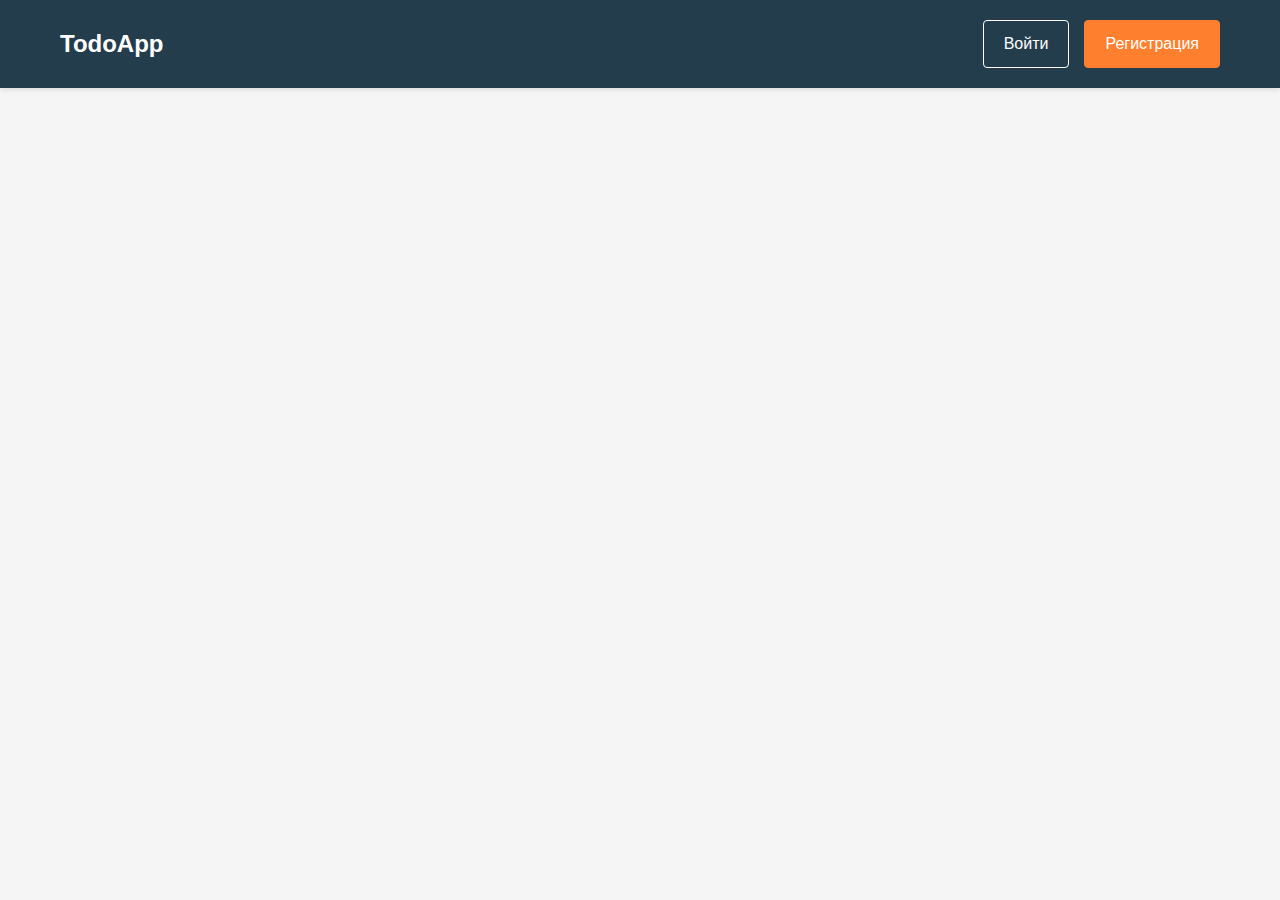
<file: static/templates/index.html>
<!DOCTYPE html>
<html lang="ru">

<head>
    <meta charset="UTF-8">
    <meta name="viewport" content="width=device-width, initial-scale=1.0">
    <link rel="stylesheet" href="/static/css/index.css">
    <link rel="icon" href="/static/images/icons/pudge.ico" type="image/x-icon">
    <title>{{ .Title }} </title>
</head>

<body>
    <header>
        <div class="container">
            <nav>
                <div class="logo">TodoApp</div>
                <div class="auth-buttons">
                    <a href="/auth/login" class="btn btn-login">Войти</a>
                    <a href="/auth/register" class="btn btn-register">Регистрация</a>
                </div>
            </nav>
        </div>
    </header>
</body>

</html>
</file>
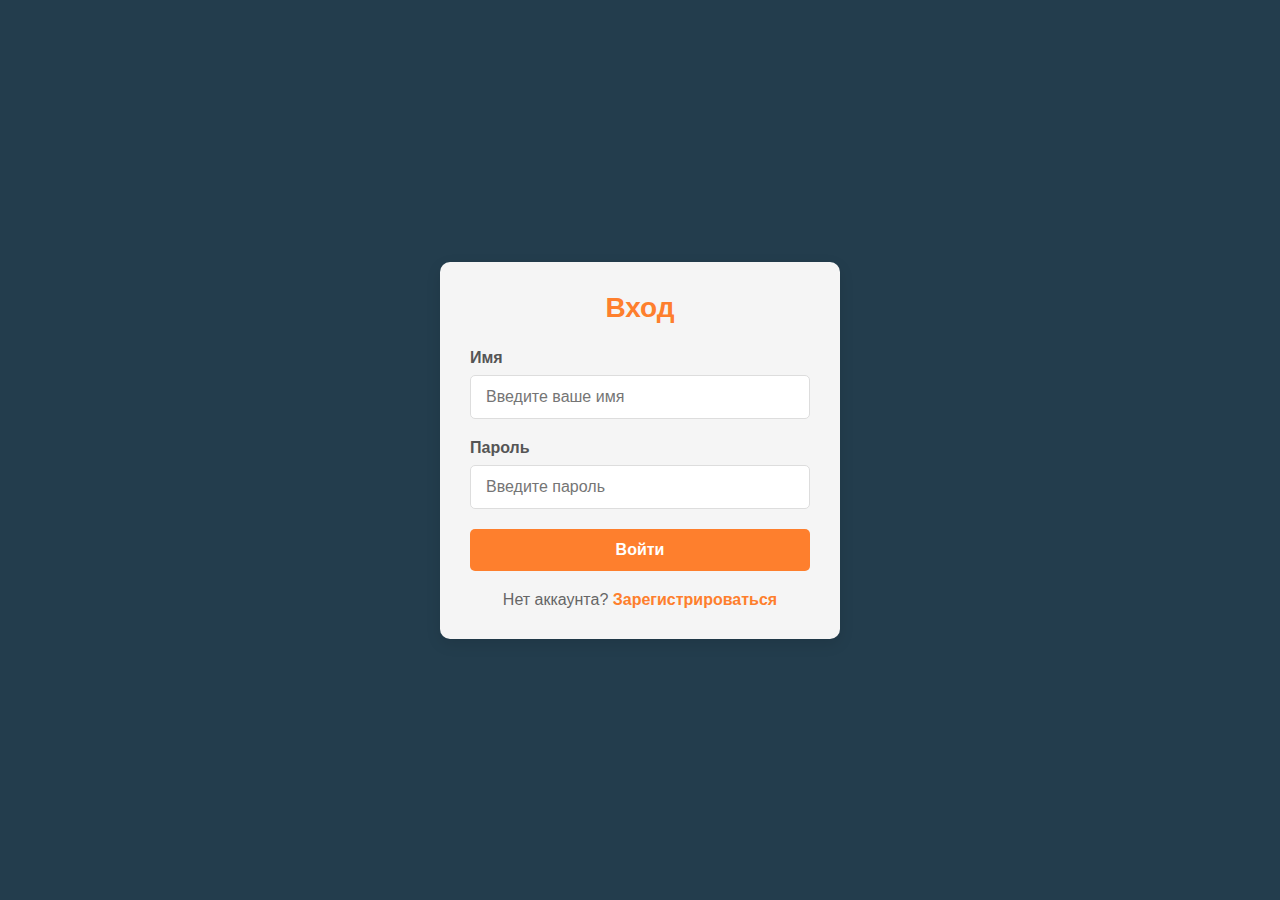
<file: static/templates/login.html>
<!DOCTYPE html>
<html lang="ru">

<head>
    <meta charset="UTF-8">
    <meta name="viewport" content="width=device-width, initial-scale=1.0">
    <link rel="stylesheet" href="/static/css/auth.css">
    <link rel="icon" href="/static/images/icons/pudge.ico" type="image/x-icon">
    <title>Login</title>
</head>

<body>
    <div class="auth-container">
        <h1>Вход</h1>
        <form id="loginForm">
            <div class="form-group">
                <label for="name">Имя</label>
                <input type="text" id="username" placeholder="Введите ваше имя" required>
            </div>
            <div class="form-group">
                <label for="password">Пароль</label>
                <input type="password" id="password" placeholder="Введите пароль" required>
            </div>
            <button type="submit">Войти</button>
        </form>
        <div class="login-link">
            Нет аккаунта? <a href="/auth/register">Зарегистрироваться</a>
        </div>
        <div id="auth-message"></div>
    </div>
    <script src="/static/js/auth/login.js"></script>
</body>

</html>
</file>
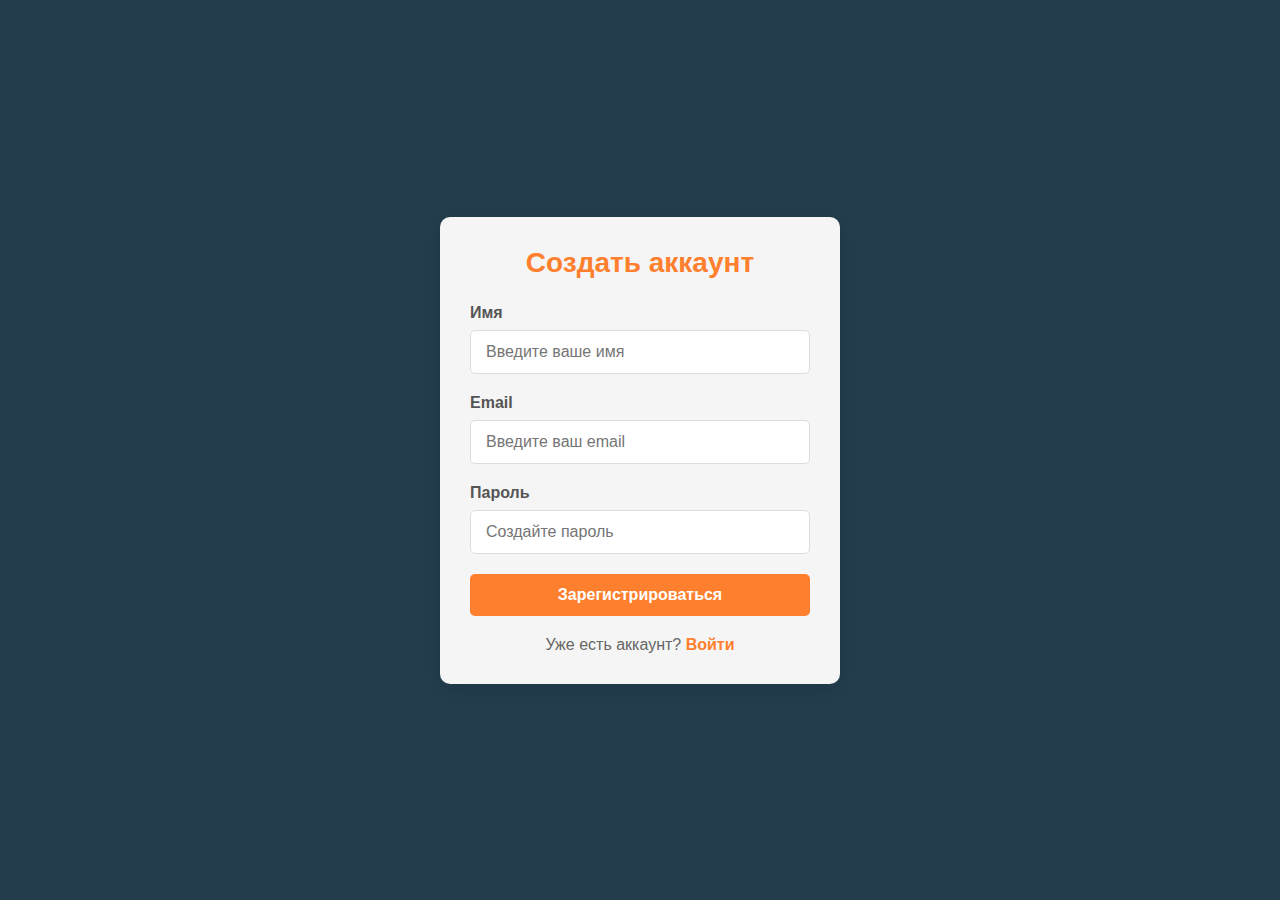
<file: static/templates/register.html>
<!DOCTYPE html>
<html lang="ru">

<head>
    <meta charset="UTF-8">
    <meta name="viewport" content="width=device-width, initial-scale=1.0">
    <link rel="stylesheet" href="/static/css/auth.css">
    <link rel="icon" href="/static/images/icons/pudge.ico" type="image/x-icon">
    <title>Register</title>
</head>

<body>
    <div class="auth-container">
        <h1>Создать аккаунт</h1>
        <form id="registerForm">
            <div class="form-group">
                <label for="name">Имя</label>
                <input type="text" id="username" placeholder="Введите ваше имя" required>
            </div>
            <div class="form-group">
                <label for="email">Email</label>
                <input type="text" id="email" placeholder="Введите ваш email" required>
            </div>
            <div class="form-group">
                <label for="password">Пароль</label>
                <input type="text" id="password" placeholder="Создайте пароль" required>
            </div>
            <button type="submit">Зарегистрироваться</button>
        </form>
        <div class="login-link">
            Уже есть аккаунт? <a href="/auth/login">Войти</a>
        </div>
        <div id="auth-message"></div>
    </div>
    <script src="/static/js/auth/register.js"></script>
</body>

</html>
</file>
<file: static/css/index.css>
* {
    margin: 0;
    padding: 0;
    box-sizing: border-box;
    font-family: 'Arial', sans-serif;
}

body {
    background-color: #f5f5f5;
    color: #333;
    line-height: 1.6;
}

.container {
    max-width: 1200px;
    margin: 0 auto;
    padding: 0 20px;
}

header {
    background-color: #233d4d;
    color: white;
    padding: 20px 0;
    box-shadow: 0 2px 5px rgba(0, 0, 0, 0.1);
}

nav {
    display: flex;
    justify-content: space-between;
    align-items: center;
}

.btn {
    padding: 10px 20px;
    border-radius: 4px;
    text-decoration: none;
    font-weight: 500;
    transition: all 0.3s ease;
}

.btn-login {
    background-color: transparent;
    border: 1px solid white;
    color: white;
}

.btn-login:hover {
    background-color: rgba(255, 255, 255, 0.1);
}

.btn-register {
    background-color: #fe7f2d;
    color: white;
    border: 1px solid #fe7f2d;
}

.btn-register:hover {
    background-color: #e65c26;
    border-color: #e67326;
}

.logo {
    font-size: 24px;
    font-weight: bold;
    color: white;
}

.auth-buttons {
    display: flex;
    gap: 15px;
}
</file>
<file: static/css/auth.css>
* {
    margin: 0;
    padding: 0;
    box-sizing: border-box;
    font-family: 'Arial', sans-serif;
}

body {
    background-color: #233d4d;
    display: flex;
    justify-content: center;
    align-items: center;
    min-height: 100vh;
    padding: 20px;
}

.auth-container {
    background-color: #f5f5f5;
    border-radius: 10px;
    box-shadow: 0 5px 15px rgba(0, 0, 0, 0.1);
    padding: 30px;
    width: 100%;
    max-width: 400px;
}

h1 {
    color: #fe7f2d;
    text-align: center;
    margin-bottom: 25px;
    font-size: 28px;
}

.form-group {
    margin-bottom: 20px;
}

label {
    display: block;
    margin-bottom: 8px;
    color: #555;
    font-weight: bold;
}

input {
    width: 100%;
    padding: 12px 15px;
    border: 1px solid #ddd;
    border-radius: 5px;
    font-size: 16px;
    transition: border-color 0.3s;
}

input:focus {
    border-color: #fe7f2d;
    outline: none;
}

button {
    background-color: #fe7f2d;
    color: white;
    border: none;
    padding: 12px;
    width: 100%;
    border-radius: 5px;
    font-size: 16px;
    font-weight: bold;
    cursor: pointer;
    transition: background-color 0.3s;
}

button:hover {
    background-color: #e05d29;
}

.login-link {
    text-align: center;
    margin-top: 20px;
    color: #666;
}

.login-link a {
    color: #fe7f2d;
    text-decoration: none;
    font-weight: bold;
}

.login-link a:hover {
    text-decoration: underline;
}

.error {
    color: #dc3545;
    padding: 10px;
    margin-top: 10px;
    border: 1px solid #f5c6cb;
    background-color: #f8d7da;
    border-radius: 4px;
}

.loading {
    color: #6c757d;
    font-style: italic;
}
</file>
